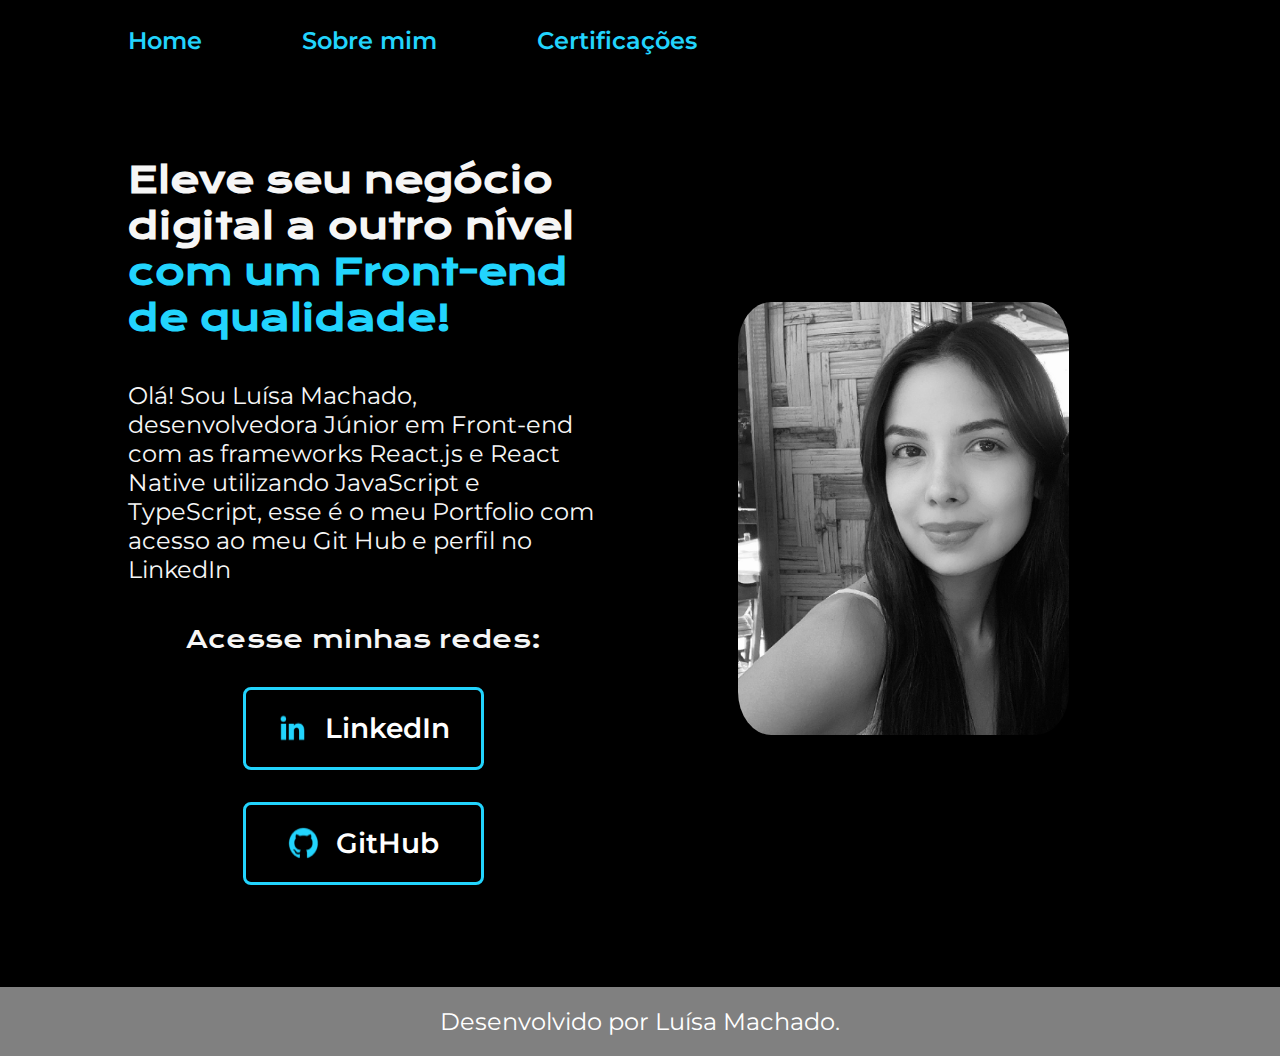
<file: index.html>
<!DOCTYPE html>
<html lang="pt-br">
<head>
    <meta charset="UTF-8"> 
    <meta http-equiv="X-UA-Compatible" content="IE=edge">
    <meta name="viewport" content="width=device-width, initial-scale=1.0">
    <title>Portfolio</title>
    <link rel="stylesheet" href="styles/style.css">
</head>
<body>
    <header class="cabecalho">
        <nav class="cabecalho__menu">
            <a class="cabecalho__menu__link" href="index.html">Home</a>
            <a class="cabecalho__menu__link" href="about.html">Sobre mim</a>
            <a class="cabecalho__menu__link" href="certifications.html">Certificações</a>
        </nav>
    </header>
    <main class ="apresentacao">
        <section class="apresentacao__conteudo">
            <h1 class="apresentacao__conteudo__titulo">Eleve seu negócio digital a outro nível 
            <strong class="titulo-destaque">com um Front-end de qualidade!
            </strong></h1>
            <p class="apresentacao__conteudo__texto">Olá! Sou Luísa Machado, desenvolvedora Júnior em Front-end com as frameworks React.js e React Native utilizando JavaScript e TypeScript, esse é o meu Portfolio com acesso ao meu Git Hub e perfil no LinkedIn</p>
            <div class = "apresentacao__links">
                <h2 class="apresentacao__links__subtitulo"> Acesse minhas redes:</h2>
                <a class = "apresentacao__links__link" href="https://www.linkedin.com/in/lumachados/">
                    <img src="img/linkedin.png" alt="icon LinkedIn">
                    LinkedIn</a>
                <a class = "apresentacao__links__link" href="https://github.com/lumachadoss">
                    <img src="img/github.png" alt="icon github">
                    GitHub</a>
            </div> 
         </section>
         <div class="foto">
            <img class="perfil" src="./img/perfil.png" alt="Foto de Luísa Machado">
         </div>
    </main>
    <footer class="rodape">Desenvolvido por Luísa Machado.</footer>
</body>
</html>
</file>
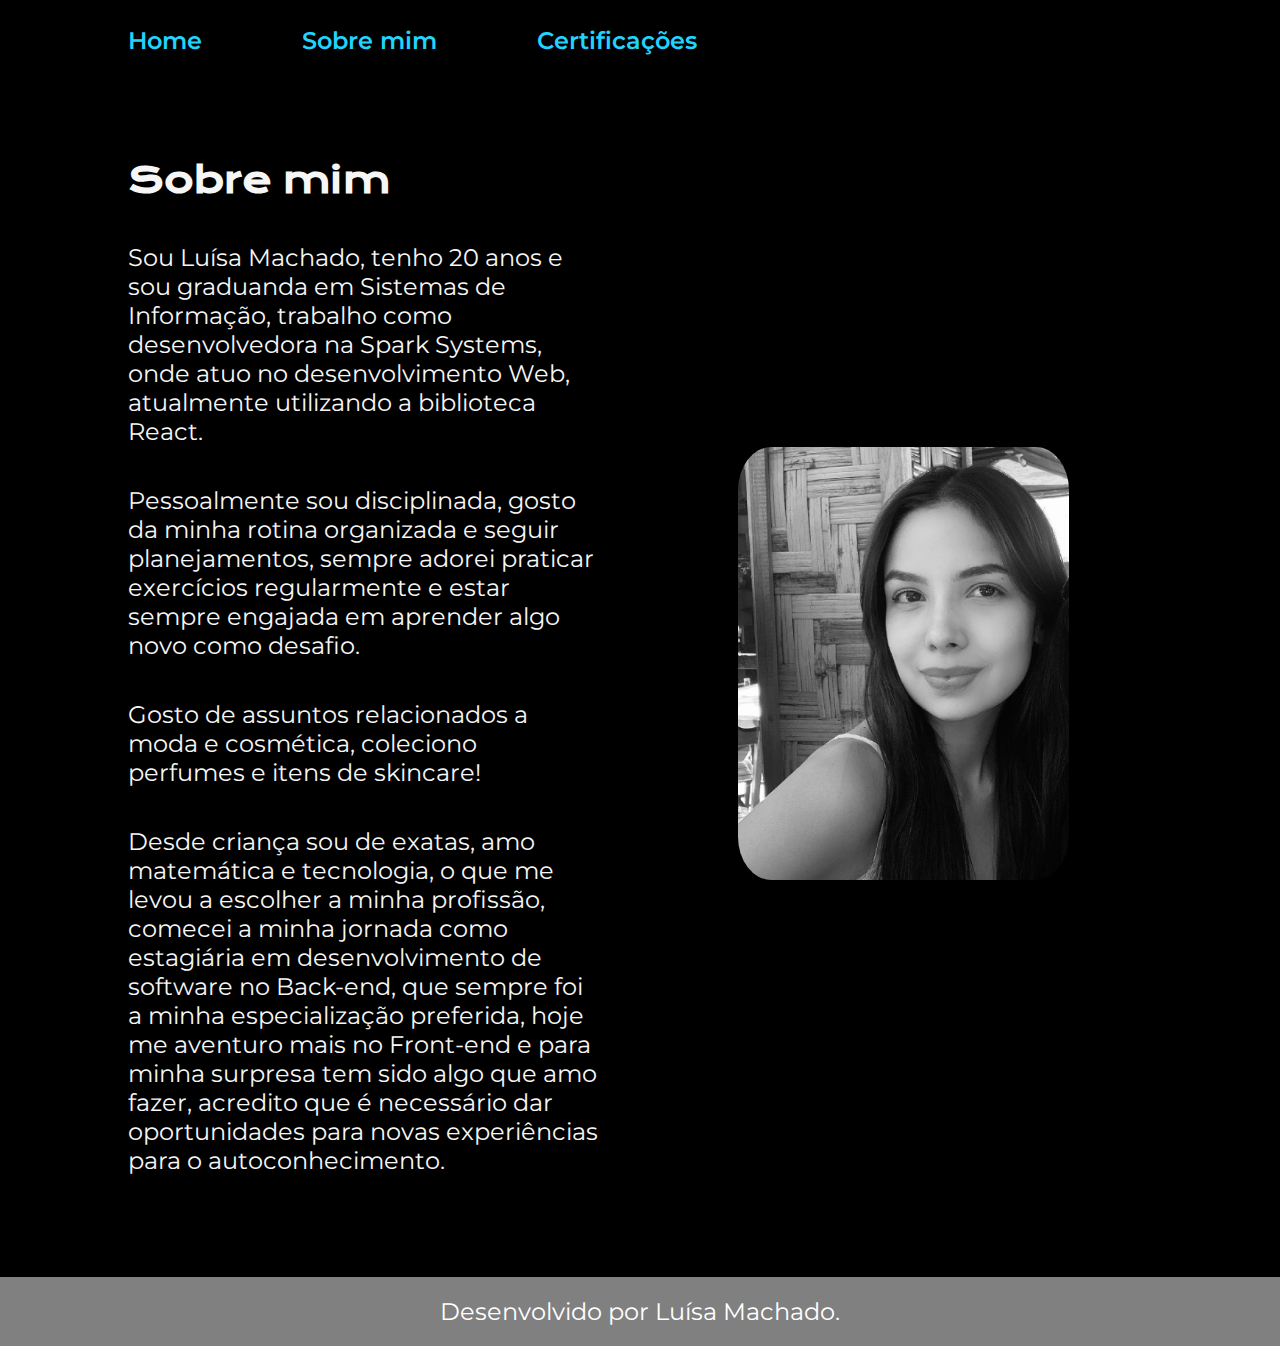
<file: about.html>
<!DOCTYPE html>
<html lang="pt-br">
<head>
    <meta charset="UTF-8">
    <meta http-equiv="X-UA-Compatible" content="IE=edge">
    <meta name="viewport" content="width=device-width, initial-scale=1.0">
    <title>Sobre mim</title>
    <link rel="stylesheet" href="styles/style.css">
</head>
<body>
    <header class="cabecalho">
        <nav class="cabecalho__menu">
            <a class="cabecalho__menu__link" href="index.html">Home</a>
            <a class="cabecalho__menu__link" href="about.html">Sobre mim</a>
            <a class="cabecalho__menu__link" href="certifications.html">Certificações</a>
        </nav>
    </header>
    <main class ="apresentacao">
        <section class="apresentacao__conteudo">
            <h1 class="apresentacao__conteudo__titulo"> Sobre mim </h1>
            <p class="apresentacao__conteudo__texto">  Sou  Luísa Machado, tenho 20 anos e sou graduanda em Sistemas de Informação, trabalho como desenvolvedora na Spark Systems, onde atuo no desenvolvimento Web, atualmente utilizando a biblioteca React. </p>
            <p class="apresentacao__conteudo__texto"> Pessoalmente sou disciplinada, gosto da minha rotina organizada e seguir planejamentos, sempre adorei praticar exercícios regularmente e estar sempre engajada em aprender algo novo como desafio.</p>
            <p class="apresentacao__conteudo__texto">Gosto de assuntos relacionados a moda e cosmética, coleciono perfumes e itens de skincare!</p>
            <p class="apresentacao__conteudo__texto">Desde criança sou de exatas, amo matemática e tecnologia, o que me levou a escolher a minha profissão, comecei a minha jornada como estagiária em desenvolvimento de software no Back-end, que sempre foi a minha especialização preferida, hoje me aventuro mais no Front-end e para minha surpresa tem sido algo
                que amo fazer, acredito que é necessário dar oportunidades para novas experiências para o autoconhecimento.</p>
        </section>
        <div>
            <img class="perfil" src="./img/perfil.png" alt="Foto de Luísa Machado">
         </div>
    </main>
    <footer class="rodape">
        <p>Desenvolvido por Luísa Machado.</p>
    </footer>
</body>
</html>
</file>
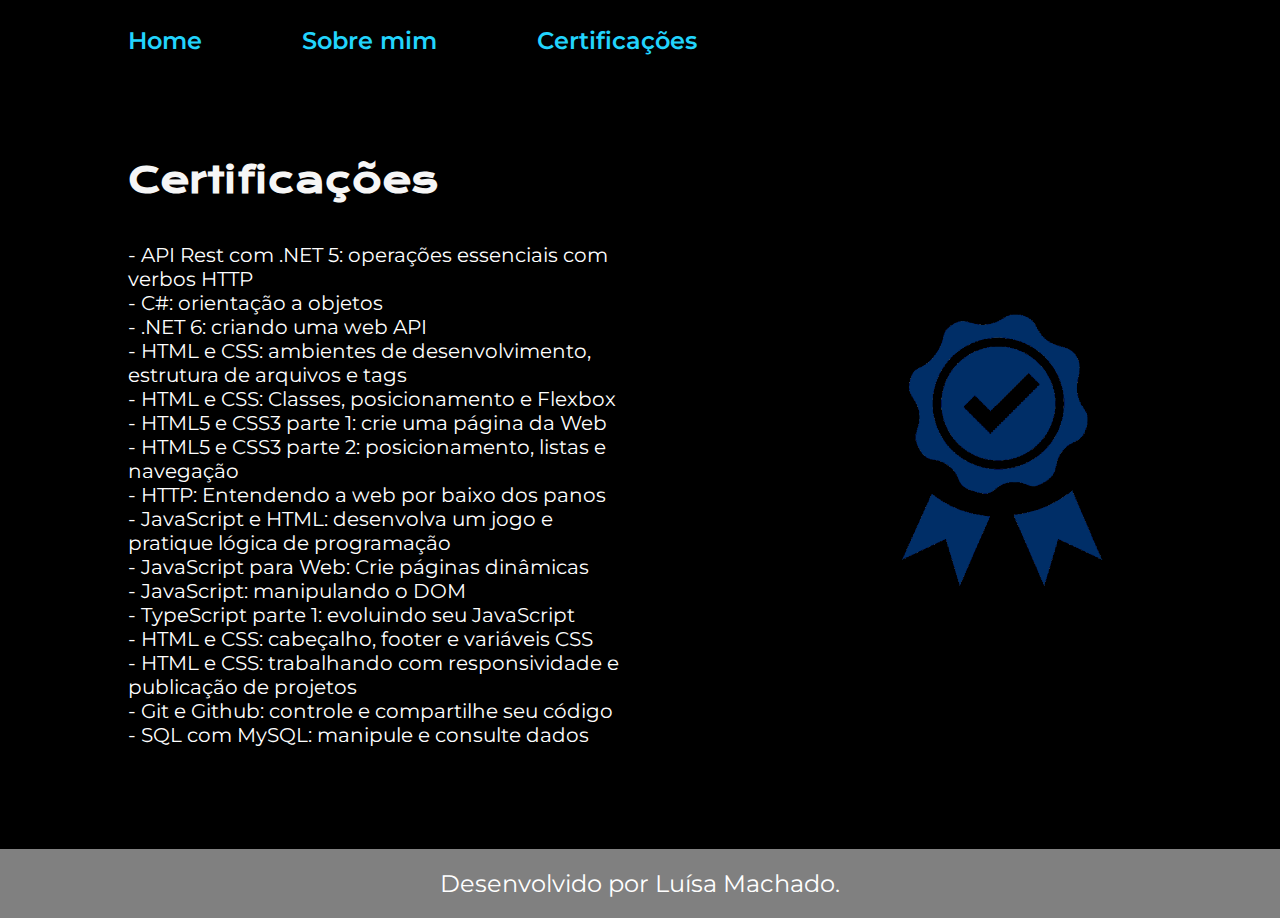
<file: certifications.html>
<!DOCTYPE html>
<html lang="pt-br">

<head>
    <meta charset="UTF-8">
    <meta http-equiv="X-UA-Compatible" content="IE=edge">
    <meta name="viewport" content="width=device-width, initial-scale=1.0">
    <title>Certificações</title>
    <link rel="stylesheet" href="styles/style.css">
</head>

<body>
    <header class="cabecalho">
        <nav class="cabecalho__menu">
            <a class="cabecalho__menu__link" href="index.html">Home</a>
            <a class="cabecalho__menu__link" href="about.html">Sobre mim</a>
            <a class="cabecalho__menu__link" href="certifications.html">Certificações</a>
        </nav>
    </header>
    <main class="apresentacao">
        <section class="apresentacao__conteudo">
            <h1 class="apresentacao__conteudo__titulo">Certificações</h1>
            <p class="apresentacao__conteudo__texto">
                <a class="certificados"
                    href="https://cursos.alura.com.br/user/luisamachadossss/course/api-rest-net-5-operacoes-verbos-http/formalCertificate">
                    - API Rest com .NET 5: operações essenciais com verbos HTTP</a>
                <a class="certificados"
                    href="https://cursos.alura.com.br/user/luisamachadossss/course/c-sharp-orientacao-objetos/formalCertificate">
                    - C#: orientação a objetos</a>
                <a class="certificados"
                    href="https://cursos.alura.com.br/user/luisamachadossss/course/dotnet-criando-web-api/formalCertificate">
                    - .NET 6: criando uma web API</a>
                <a class="certificados"
                    href="https://cursos.alura.com.br/user/luisamachadossss/course/html-css-ambiente-arquivos-tags/formalCertificate">
                    - HTML e CSS: ambientes de desenvolvimento, estrutura de arquivos e tags</a>
                <a class="certificados"
                    href="https://cursos.alura.com.br/user/luisamachadossss/course/html-css-classes-posicionamento-flexbox/formalCertificate">
                    - HTML e CSS: Classes, posicionamento e Flexbox</a>
                <a class="certificados"
                    href="https://cursos.alura.com.br/user/luisamachadossss/course/html5-css3-primeiros-passos/formalCertificate">
                    - HTML5 e CSS3 parte 1: crie uma página da Web</a>
                <a class="certificados"
                    href="https://cursos.alura.com.br/user/luisamachadossss/course/html5-css3-posicionamento-listas-navegacao/formalCertificate">
                    - HTML5 e CSS3 parte 2: posicionamento, listas e navegação</a>
                <a class="certificados"
                    href="https://cursos.alura.com.br/user/luisamachadossss/course/http-fundamentos/formalCertificate">
                    - HTTP: Entendendo a web por baixo dos panos</a>
                <a class="certificados"
                    href="https://cursos.alura.com.br/user/luisamachadossss/course/logica-programacao-javascript-html/formalCertificate">
                    - JavaScript e HTML: desenvolva um jogo e pratique lógica de programação</a>
                <a class="certificados"
                    href="https://cursos.alura.com.br/user/luisamachadossss/course/javascript-web-paginas-dinamicas/formalCertificate">
                    - JavaScript para Web: Crie páginas dinâmicas</a>
                <a class="certificados"
                    href="https://cursos.alura.com.br/user/luisamachadossss/course/javascript-manipulando-dom/formalCertificate">
                    - JavaScript: manipulando o DOM</a>
                <a class="certificados"
                    href="https://cursos.alura.com.br/user/luisamachadossss/course/typescript-evoluindo-javascript/formalCertificate">
                    - TypeScript parte 1: evoluindo seu JavaScript</a>
                <a class="certificados"
                    href="https://cursos.alura.com.br/user/luisamachadossss/course/html-css-cabecalho-footer-variaveis-css/formalCertificate">
                    - HTML e CSS: cabeçalho, footer e variáveis CSS</a>
                <a class="certificados"
                    href="https://cursos.alura.com.br/user/luisamachadossss/course/html-css-responsividade-publicacao-projetos/formalCertificate">
                    - HTML e CSS: trabalhando com responsividade e publicação de projetos</a>
                <a class="certificados"
                    href="https://cursos.alura.com.br/user/luisamachadossss/course/git-github-controle-de-versao/formalCertificate">
                    - Git e Github: controle e compartilhe seu código</a>
                <a class="certificados"
                    href="https://cursos.alura.com.br/user/luisamachadossss/course/mysql-manipule-dados-com-sql/formalCertificate">
                    - SQL com MySQL: manipule e consulte dados</a>
            </p>
        </section>
        <div>
            <img class="logocertificado" src="./img/certificados.png" alt="Foto de Luísa Machado">
        </div>
    </main>
    <footer class="rodape">
        <p>Desenvolvido por Luísa Machado.</p>
    </footer>
</body>

</html>
</file>
<file: styles/style.css>
@import url('https://fonts.googleapis.com/css2?family=Krona+One&display=swap');
@import url('https://fonts.googleapis.com/css2?family=Krona+One&family=Montserrat:wght@400;600&display=swap');

*{
    margin: 0;
    padding: 0;
}
body{
    
    box-sizing: border-box;
    background-color: #000000;
    color: #F6F6F6;
}

.cabecalho__menu {

    display: flex;
    gap: 100px;
}

.cabecalho {

    padding: 2% 0% 0% 10%;
}

.cabecalho__menu__link {
 
    font-family: 'Montserrat', sans-serif;
    font-size: 24px;
    font-weight: 600;
    color: #22D4FD;
    text-decoration: none;

}


.titulo-destaque{
    color: #22D4FD;
}

.apresentacao {
    padding: 8% 10%;
    align-items: center;
    display: flex;
    justify-content: space-between;
    gap: 140px;
}

.apresentacao__conteudo {

    width: 50%;
    display: flex;
    flex-direction: column;
    gap : 40px;
}

.apresentacao__conteudo__titulo {

    font-size: 2.25rem;
    font-family: 'Krona One', sans-serif;
}

.apresentacao__conteudo__texto {

    font-size: 1.5rem;
    font-family: 'Montserrat', sans-serif;
}

.apresentacao__links {

    display: flex;
    flex-direction: column;
    justify-content: space-between;
    align-items: center;
    gap: 32px; 
}

.apresentacao__links__subtitulo {

    font-family: 'Krona One', sans-serif;
    font-weight: 400;
    font-size: 1.5rem;
}


.apresentacao__links__link {

    display: flex;
    justify-content: center;
    gap: 16px;
    background-color: black;
    border: 3px solid #22D4FD;
    width: 50%;
    text-align: center;
    border-radius: 8px;
    font-size: 1.75rem;
    font-weight: 600;
    padding: 21.5px 0;
    text-decoration: none;
    color: white;
    font-family: 'Montserrat', sans-serif;
}


.perfil {
    
    width: 80%;
    border-radius: 10%;
    
}
 
.apresentacao__links__link:hover {

    background-color: #272727;
    color:black
}

.apresentacao__links__subtitulo:hover {

    transform: scale(1.1);
}

.cabecalho__menu__link:hover {

    transform: scale(1.1);
    color: white;
}


.rodape {
    padding: 20px;
    color: white;
    background-color: gray;
    text-align: center;
    font-family: 'Montserrat', sans-serif;
    font-size: 1.5rem;
    font-weight: 400;
}
.certificados {

    text-decoration: none;
    color: white;
    font-size: 1.25rem;
    float: left;
}
.certificados:hover{

    color: aqua;
}

.logocertificado {

    width: 300px;
}

@media (max-width: 1200px) {
    .cabecalho {

        padding: 10%;
    }
    .cabecalho__menu {

        justify-content: center;
    }
    .apresentacao {
        padding: 5%;
        flex-direction: column-reverse;
        align-items: center;
    }
    .apresentacao__conteudo {

        width: auto;
    }
}
</file>
